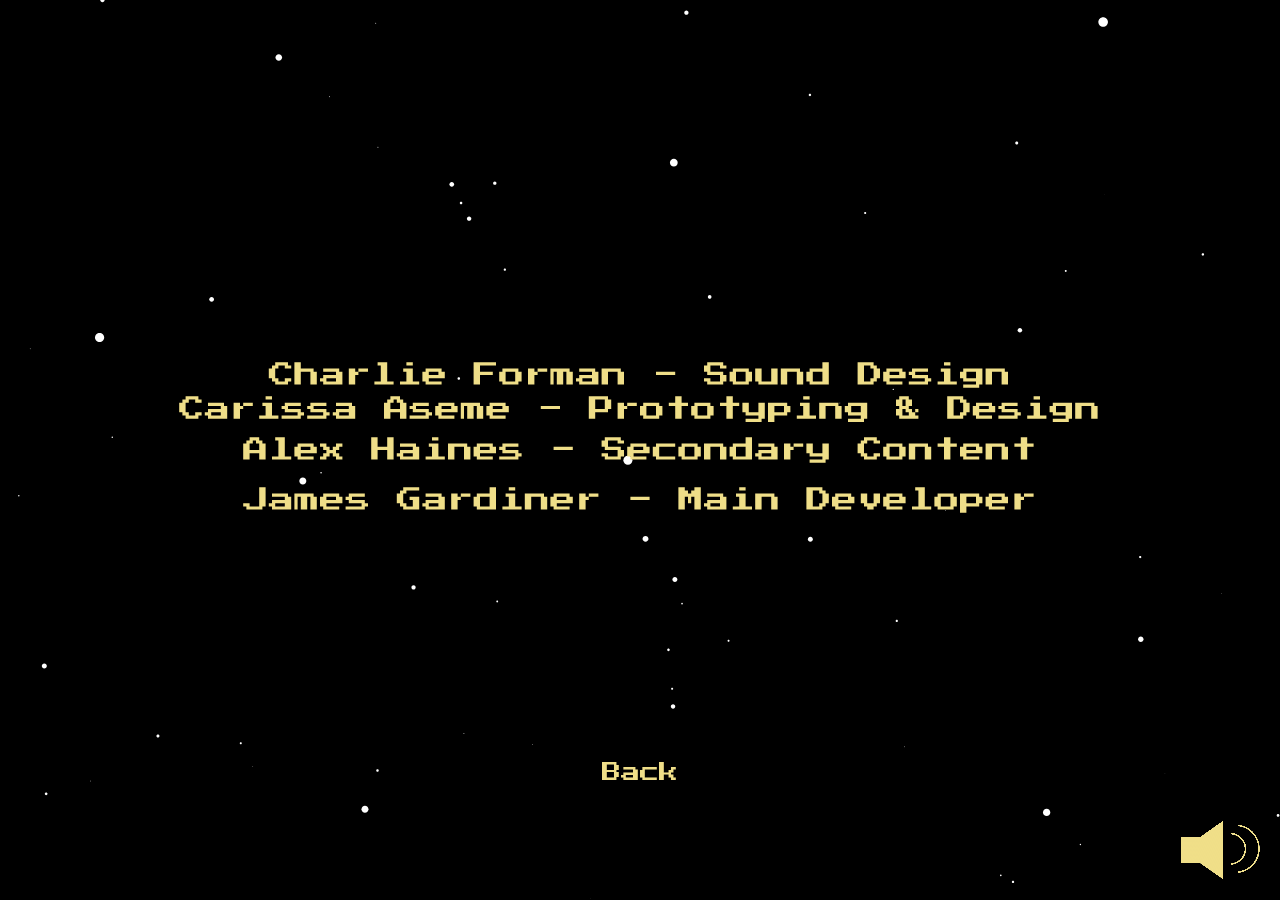
<file: empty-example/credits.html>
<!DOCTYPE html>
<html lang="">
  <head>
    <meta charset="utf-8">
    <meta name="viewport" content="width=device-width, initial-scale=1.0">
	<link rel="stylesheet" href="style.css" /><!--Link main style sheet to this web page-->
    <title>ODDBALL - Credits</title>
    <style> body {padding: 0; margin: 0;} </style>
    <script src="p5.js"></script>
    <script src="p5.dom.js"></script>
    <script src="p5.sound.js"></script>
    <script src="creditsSketch.js"></script>
    <script src="Starfield.js"></script>
  </head>
  <body>
  </body>
</html>
</file>
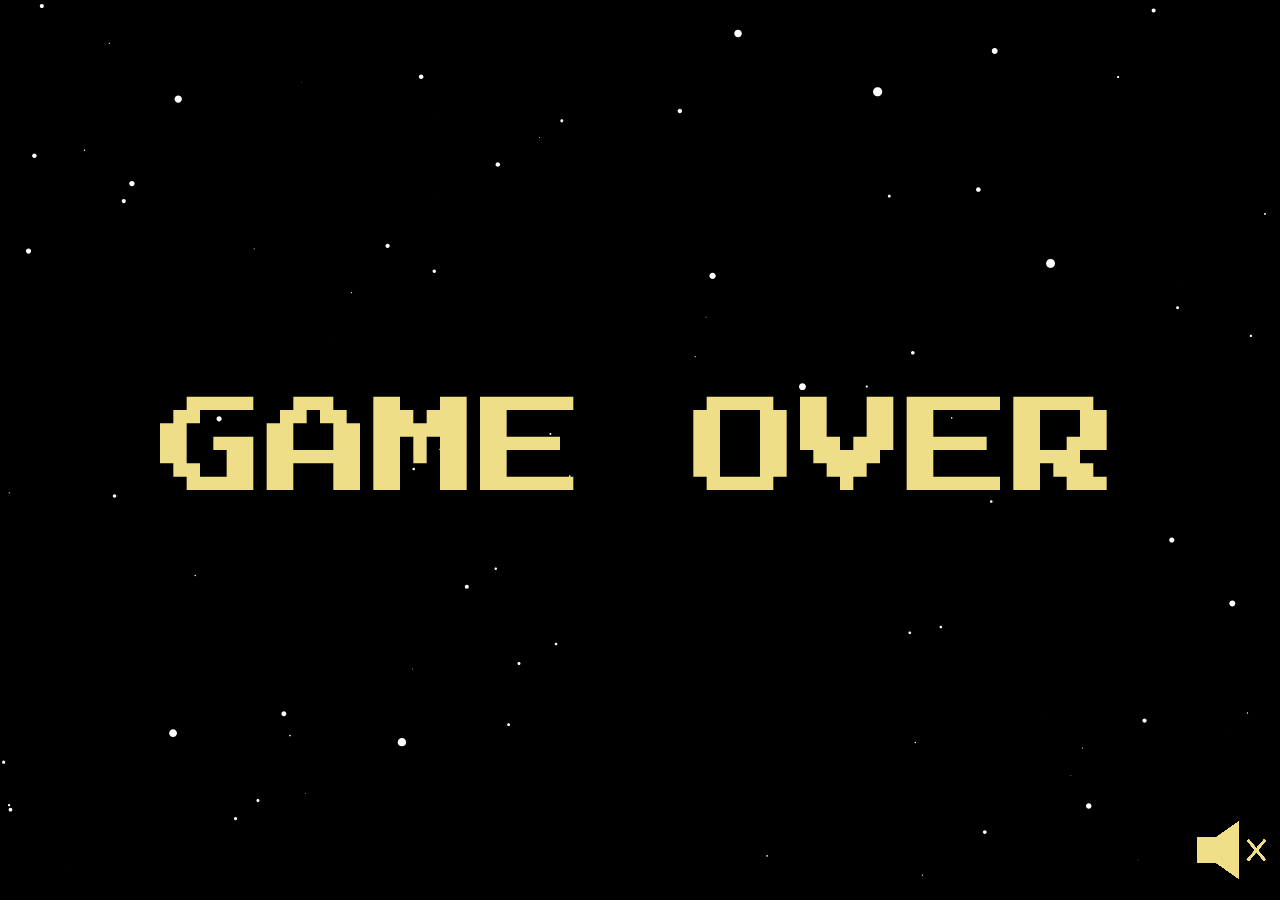
<file: empty-example/GameOver.html>
<!DOCTYPE html>
<html lang="">
  <head>
    <meta charset="utf-8">
    <meta name="viewport" content="width=device-width, initial-scale=1.0">
    <title>p5.js example</title>
    <style> body {padding: 0; margin: 0;} </style>
    <script src="p5.js"></script>
    <script src="p5.dom.js"></script>
    <script src="p5.sound.js"></script>
    <script src="Starfield.js"></script>
    <script src="gameOverSketch.js"></script>
  </head>
  <body>
  </body>
</html>
</file>
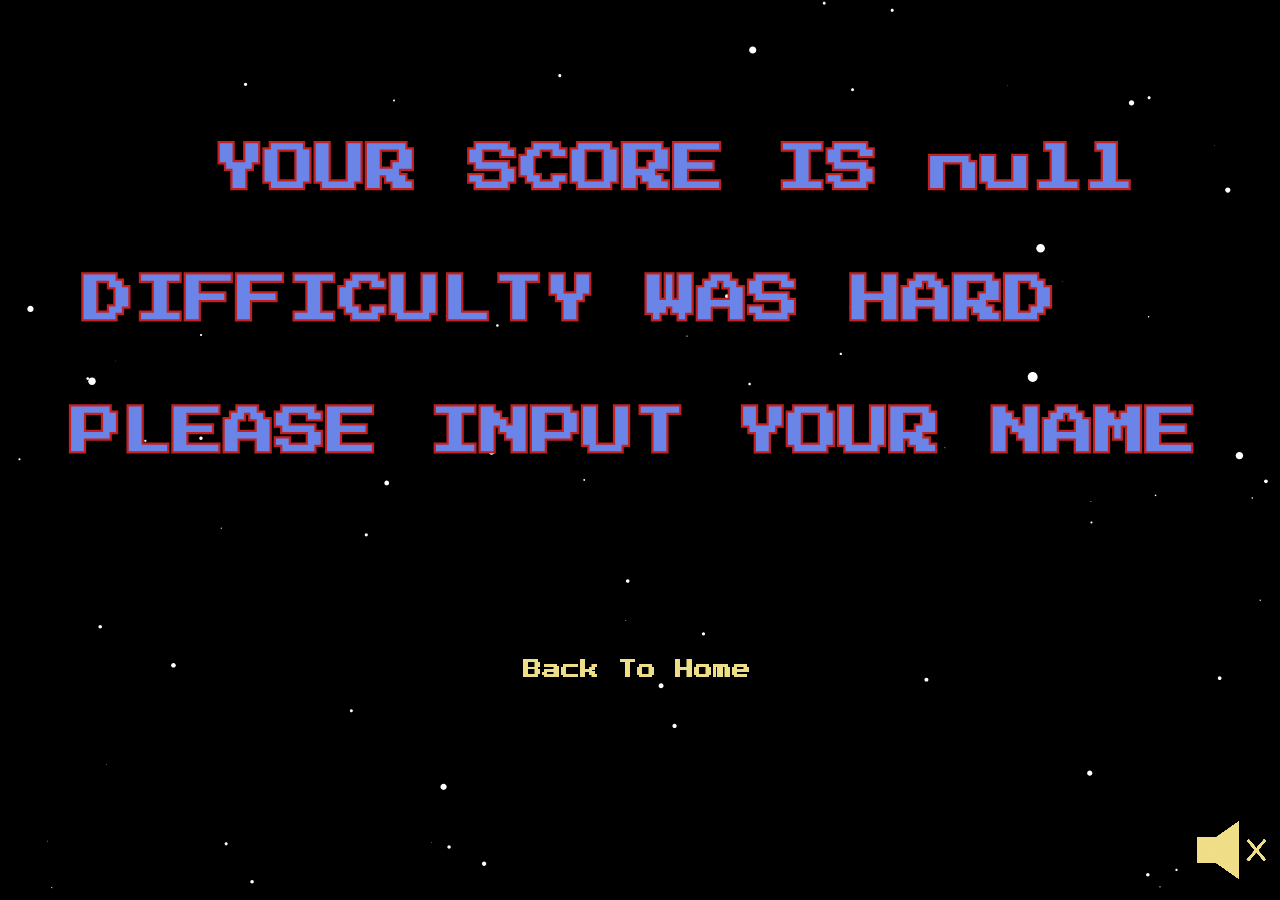
<file: empty-example/Input.html>
<!DOCTYPE html>
<html lang="">
  <head>
    <meta charset="utf-8">
    <meta name="viewport" content="width=device-width, initial-scale=1.0">
    <title>p5.js example</title>
    <style> body {padding: 0; margin: 0;} </style>
    <script src="p5.js"></script>
    <script src="p5.dom.js"></script>
    <script src="p5.sound.js"></script>
    <script src="inputSketch.js"></script>
    <script src="Starfield.js"></script>
    <link rel="stylesheet" href="style.css" />
  </head>
  <body>
  </body>
</html>
</file>
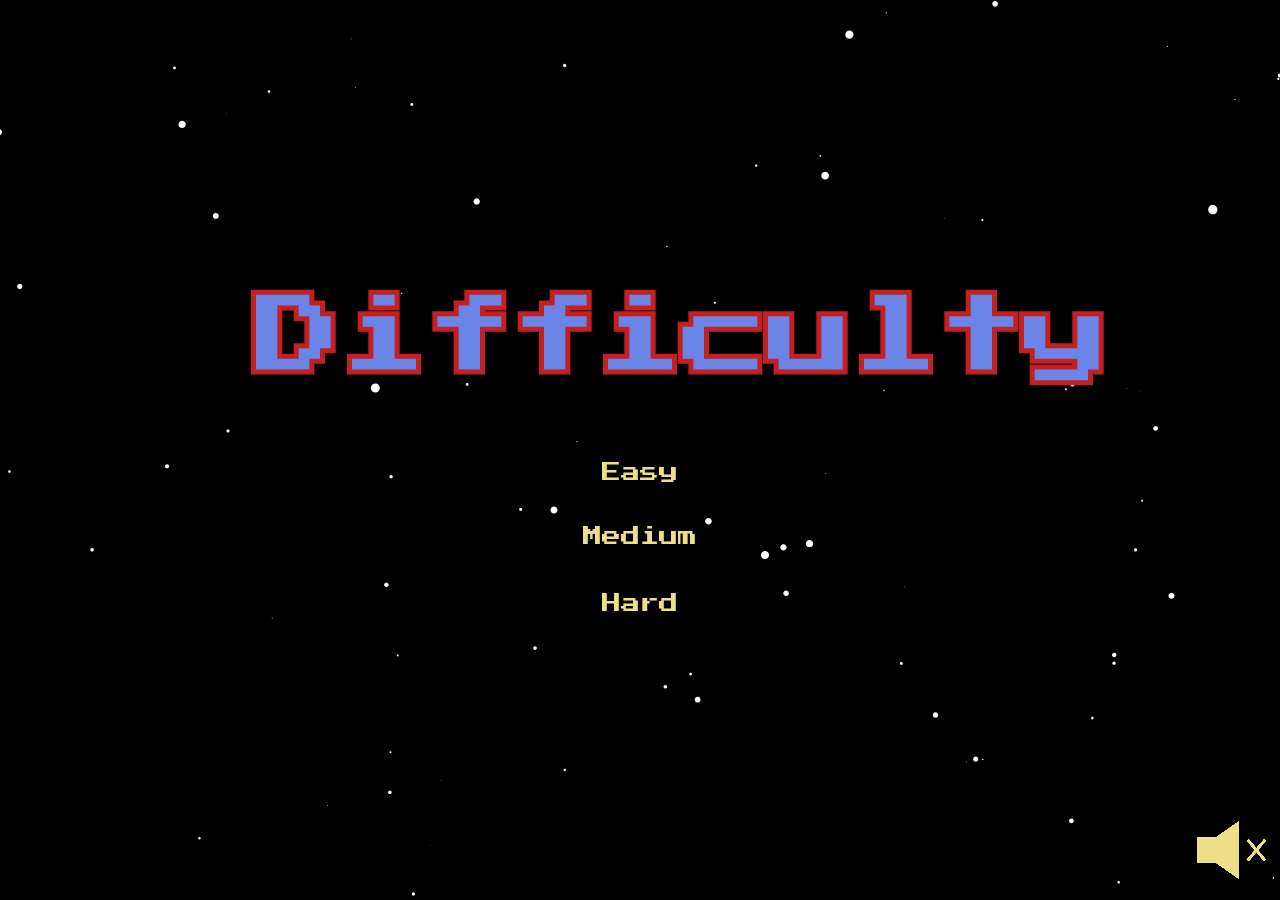
<file: empty-example/Mode.html>
<!DOCTYPE html>
<html lang="">
  <head>
    <meta charset="utf-8">
    <meta name="viewport" content="width=device-width, initial-scale=1.0">
    <link rel="stylesheet" href="style.css" />
    <title>ODDBALL - Difficulty Selection</title>
    <style> body {padding: 0; margin: 0;} </style>
    <script src="p5.js"></script>
    <script src="p5.dom.js"></script>
    <script src="p5.sound.js"></script>
    <script src="modeSketch.js"></script>
    <script src="Starfield.js"></script>
  </head>
  <body>
  </body>
</html>
</file>
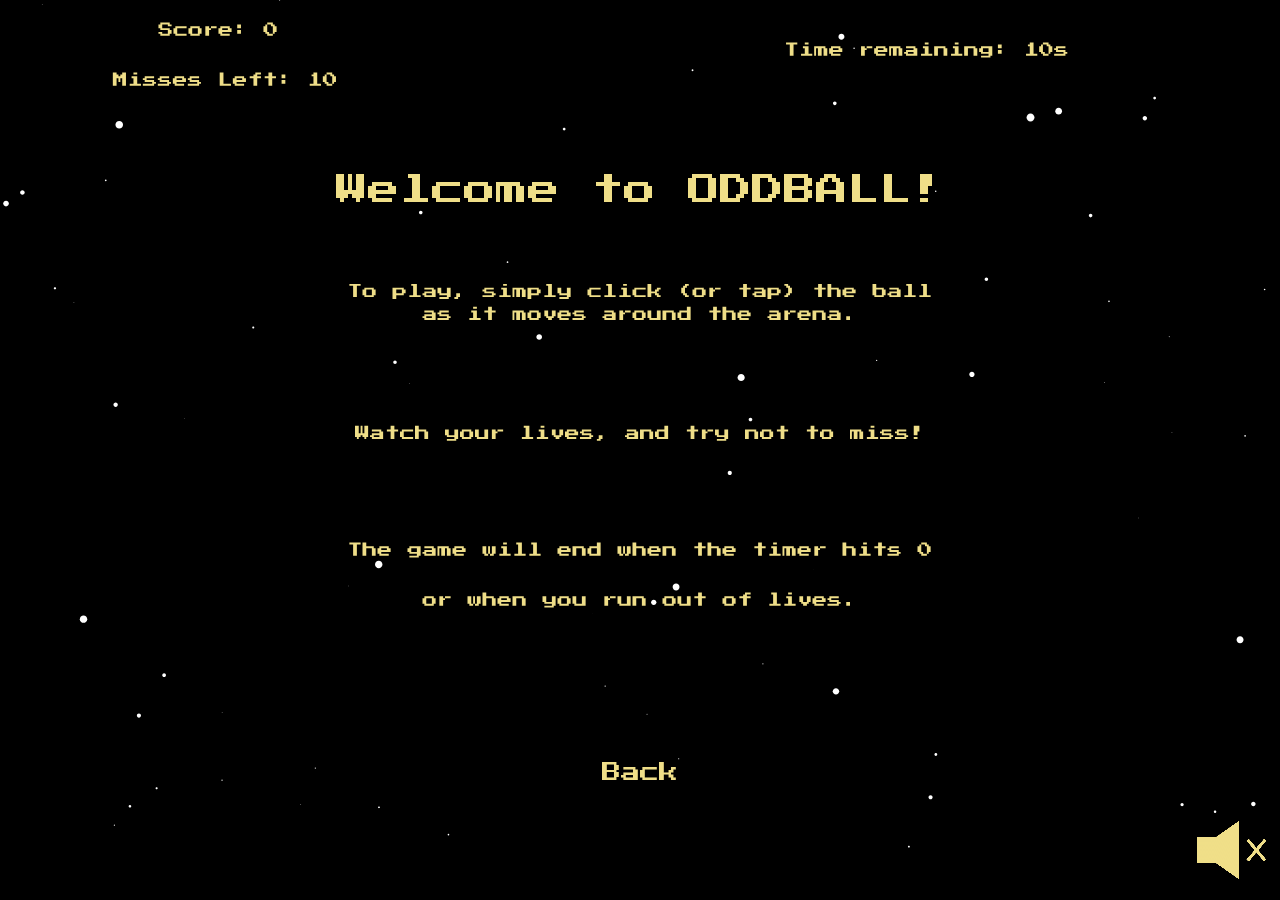
<file: empty-example/tutorial.html>
<!DOCTYPE html>
<html lang="">
  <head>
    <meta charset="utf-8">
    <meta name="viewport" content="width=device-width, initial-scale=1.0">
	<link rel="stylesheet" href="style.css" /><!--Link main style sheet to this web page-->
    <title>ODDBALL - Tutorial</title>
    <style> body {padding: 0; margin: 0;} </style>
    <script src="p5.js"></script>
    <script src="p5.dom.js"></script>
    <script src="p5.sound.js"></script>
    <script src="tutorialSketch.js"></script>
    <script src="Starfield.js"></script>
  </head>
  <body>
  </body>
</html>
</file>
<file: empty-example/style.css>
@font-face {
   font-family: myFirstFont;
   src: url(PressStart2P-Regular.ttf);
}
* {
   font-family: myFirstFont;
}
body{
	padding:0;
	margin:0;
	background-color:#000;
}
h1{
	color:#6B84E8;
	padding-top:30vh;
	font-size:10vw;
	width:100vw;
	height:10vh;
	text-align:center;
	margin:0 auto;
	text-shadow:
    2px 2px 0 #C32020,
    -2px -2px 0 #C32020,  
    2px -2px 0 #C32020,
    -2px 2px 0 #C32020,
    2px 2px 0 #C32020;
	margin-bottom:9vh;
}
button{
	width:100vw;
	height:5vh;
	font-size:1.5vw;
	text-align:center;
	margin:0 auto;
	background-color:rgba(0,0,0,0);
	color:#EFDE88;
	text-decoration:none;
	border:none;
}
a{
	width:100vw;
	height:10vh;
	text-align:center;
	margin:0 auto;
	color:#EFDE88;
	text-decoration:none;
}
</file>
